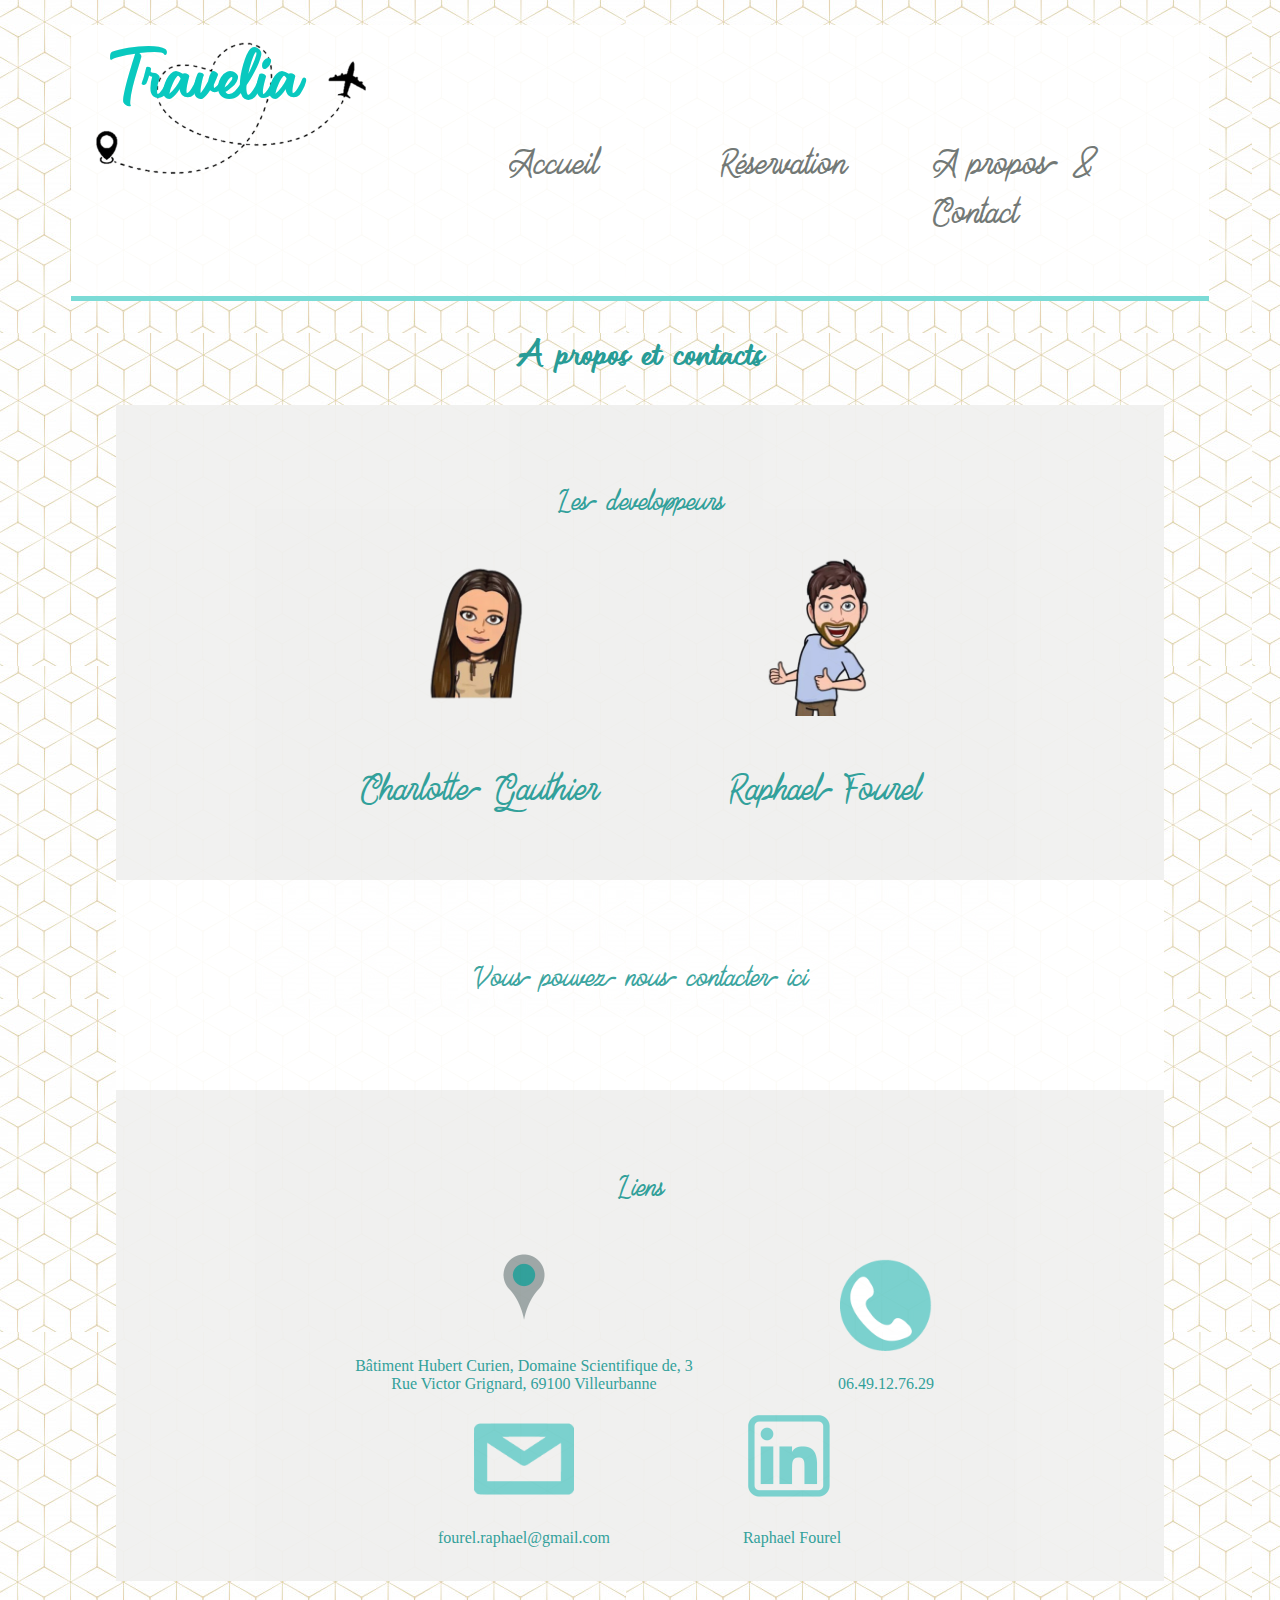
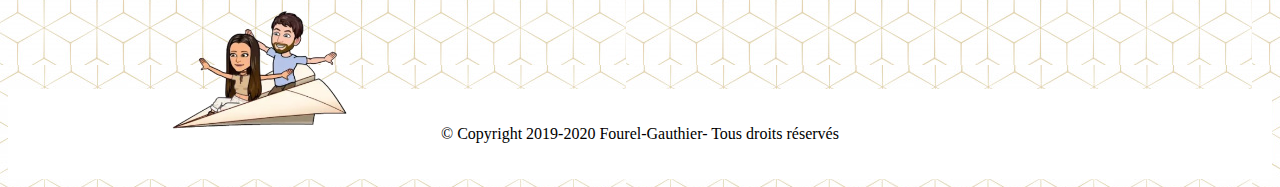
<file: contact.html>
<!DOCTYPE html>
<html lang="fr">
	<head>
		<meta charset="utf-8"/>
		<link rel="stylesheet" href="css/style.css"/>
		<script src='js/script.js'></script>
		<title> Contact </title>
	</head>
		<body onload="initLoad()">
			
			<header ></header>
			<section>
			<h1>A propos et contacts</h1>
				<section class="container-contact">
					<h2>Les developpeurs</h2>
					
					<div class="contact">
						<img class="photo" src="css/images/CharlottePNG.png" alt="laphotoestcenséetrela"> 
						<p class="name">Charlotte Gauthier</p>
					</div>
					<div class="contact">
						<img class="photo" src="css/images/RaphaelPNG.png" alt="laphotoestcenséetrela"> 
						<p class="name">Raphael Fourel</p>
					</div>
				</section>

					<section class="container-contact">

						<h2>Vous pouvez nous contacter ici</h2>
					</section>

					<section class="container-contact">
						<h2>Liens</h2>
						<a href="http://maps.google.com/?q=cpeLyon"><div class="contact"><img class="icon" src="css/icon/map.png" alt="" ><p>Bâtiment Hubert Curien, Domaine Scientifique de, 3 Rue Victor Grignard, 69100 Villeurbanne</p></div></a>			
						<a href="tel:+33649127629"><div class="contact"><img class="icon" src="css/icon/phone.png" alt="" ><p>06.49.12.76.29</p></div></a>						
						<a href="mailto:raphael.fourel@gmail.com?subject=Demande%20de%20renseignements&body=Bonjour,%20je%20souhaiterais%20obtenir%20des%20renseignements%20sur%20"><div class="contact"><img class="icon" src="css/icon/mail.png" alt="" ><p>fourel.raphael@gmail.com</p></div></a>
						<a href="https://www.linkedin.com/in/raphael-fourel-592595b8"><div class="contact"><img class="icon" src="css/icon/linkedin.png" alt="" ><p>Raphael Fourel</p></div></a>
					</section>
					<img id="imageTogether" src="css/images/togetherPNG.png" alt="laphotoestcenséetrela"> 
				</section>

				<footer></footer>
			</body>
</html>
</file>
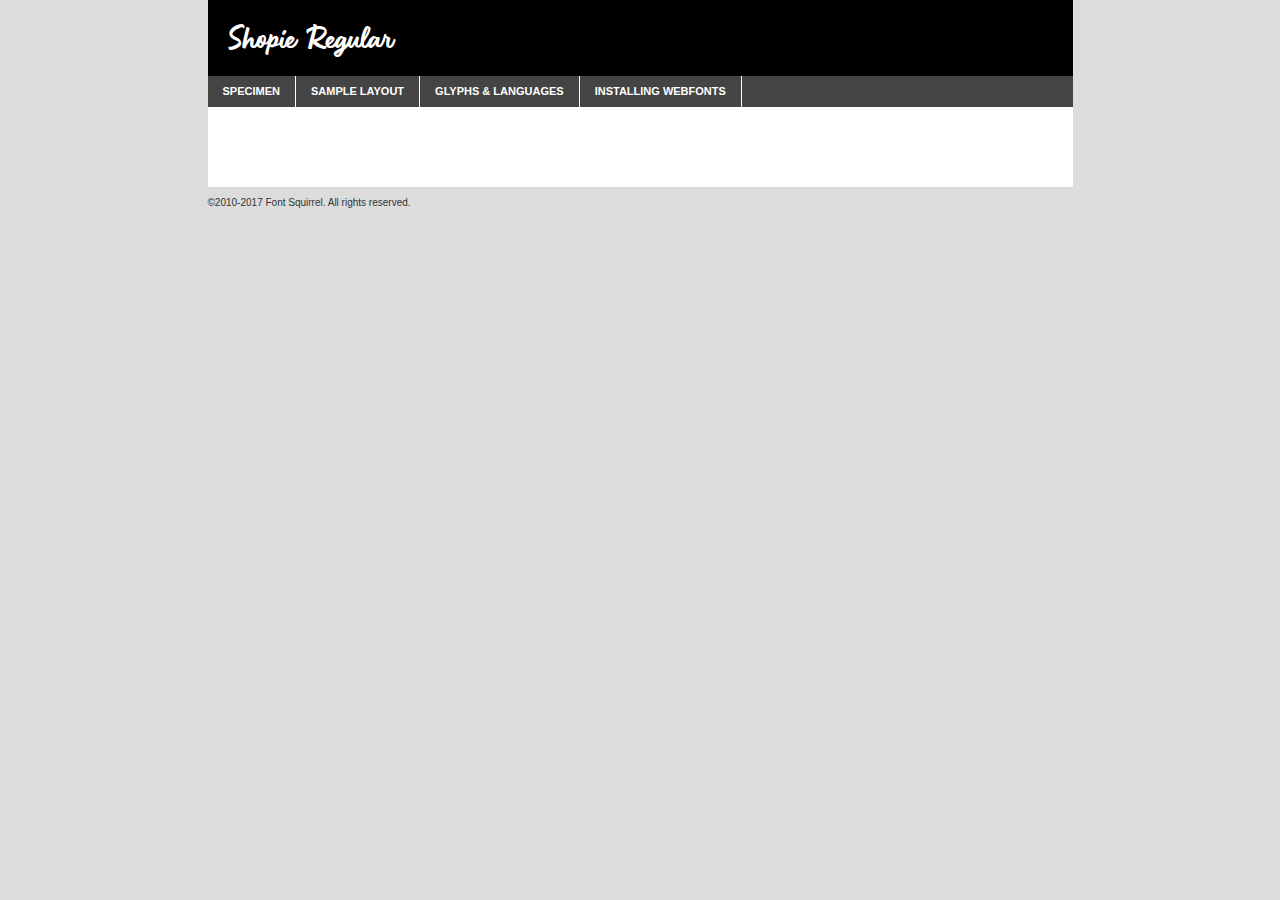
<file: css/Font/shopie-demo.html>
<!DOCTYPE html PUBLIC "-//W3C//DTD XHTML 1.0 Transitional//EN"
	"http://www.w3.org/TR/xhtml1/DTD/xhtml1-transitional.dtd">

<html xmlns="http://www.w3.org/1999/xhtml" xml:lang="en" lang="en">
<head>
	<meta http-equiv="Content-Type" content="text/html; charset=utf-8" />
	<script src="http://ajax.googleapis.com/ajax/libs/jquery/1.7.2/jquery.min.js" type="text/javascript" charset="utf-8"></script>
	<script type="text/javascript">
	(function($){$.fn.easyTabs=function(option){var param=jQuery.extend({fadeSpeed:"fast",defaultContent:1,activeClass:'active'},option);$(this).each(function(){var thisId="#"+this.id;if(param.defaultContent==''){param.defaultContent=1;}
	if(typeof param.defaultContent=="number")
	{var defaultTab=$(thisId+" .tabs li:eq("+(param.defaultContent-1)+") a").attr('href').substr(1);}else{var defaultTab=param.defaultContent;}
	$(thisId+" .tabs li a").each(function(){var tabToHide=$(this).attr('href').substr(1);$("#"+tabToHide).addClass('easytabs-tab-content');});hideAll();changeContent(defaultTab);function hideAll(){$(thisId+" .easytabs-tab-content").hide();}
	function changeContent(tabId){hideAll();$(thisId+" .tabs li").removeClass(param.activeClass);$(thisId+" .tabs li a[href=#"+tabId+"]").closest('li').addClass(param.activeClass);if(param.fadeSpeed!="none")
	{$(thisId+" #"+tabId).fadeIn(param.fadeSpeed);}else{$(thisId+" #"+tabId).show();}}
	$(thisId+" .tabs li").click(function(){var tabId=$(this).find('a').attr('href').substr(1);changeContent(tabId);return false;});});}})(jQuery);
	</script>
	<link rel="stylesheet" href="specimen_files/specimen_stylesheet.css" type="text/css" charset="utf-8" />
	<link rel="stylesheet" href="stylesheet.css" type="text/css" charset="utf-8" />

	<style type="text/css">
					body{
				font-family: 'shopieregular';
							}
		</style>

	<title>Shopie Regular Specimen</title>
	
	
	<script type="text/javascript" charset="utf-8">
		$(document).ready(function() {
			$('#container').easyTabs({defaultContent:1});
		});
	</script>
</head>

<body>
<div id="container">
	<div id="header">
		Shopie Regular	</div>
	<ul class="tabs">
		<li><a href="#specimen">Specimen</a></li>
		<li><a href="#layout">Sample Layout</a></li>
				<li><a href="#glyphs">Glyphs &amp; Languages</a></li>
		<li><a href="#installing">Installing Webfonts</a></li>
		
	</ul>
	
	<div id="main_content">

		
			<div id="specimen">
		
				<div class="section">
					<div class="grid12 firstcol">
						<div class="huge">AaBb</div>
					</div>
				</div>
		
				<div class="section">
					<div class="glyph_range">A&#x200B;B&#x200b;C&#x200b;D&#x200b;E&#x200b;F&#x200b;G&#x200b;H&#x200b;I&#x200b;J&#x200b;K&#x200b;L&#x200b;M&#x200b;N&#x200b;O&#x200b;P&#x200b;Q&#x200b;R&#x200b;S&#x200b;T&#x200b;U&#x200b;V&#x200b;W&#x200b;X&#x200b;Y&#x200b;Z&#x200b;a&#x200b;b&#x200b;c&#x200b;d&#x200b;e&#x200b;f&#x200b;g&#x200b;h&#x200b;i&#x200b;j&#x200b;k&#x200b;l&#x200b;m&#x200b;n&#x200b;o&#x200b;p&#x200b;q&#x200b;r&#x200b;s&#x200b;t&#x200b;u&#x200b;v&#x200b;w&#x200b;x&#x200b;y&#x200b;z&#x200b;1&#x200b;2&#x200b;3&#x200b;4&#x200b;5&#x200b;6&#x200b;7&#x200b;8&#x200b;9&#x200b;0&#x200b;&amp;&#x200b;.&#x200b;,&#x200b;?&#x200b;!&#x200b;&#64;&#x200b;(&#x200b;)&#x200b;#&#x200b;$&#x200b;%&#x200b;*&#x200b;+&#x200b;-&#x200b;=&#x200b;:&#x200b;;</div>
				</div>
				<div class="section">
					<div class="grid12 firstcol">
						<table class="sample_table">
							<tr><td>10</td><td class="size10">abcdefghijklmnopqrstuvwxyzABCDEFGHIJKLMNOPQRSTUVWXYZ0123456789abcdefghijklmnopqrstuvwxyzABCDEFGHIJKLMNOPQRSTUVWXYZ0123456789abcdefghijklmnopqrstuvwxyzABCDEFGHIJKLMNOPQRSTUVWXYZ</td></tr>
							<tr><td>11</td><td class="size11">abcdefghijklmnopqrstuvwxyzABCDEFGHIJKLMNOPQRSTUVWXYZ0123456789abcdefghijklmnopqrstuvwxyzABCDEFGHIJKLMNOPQRSTUVWXYZ0123456789abcdefghijklmnopqrstuvwxyzABCDEFGHIJKLMNOPQRSTUVWXYZ</td></tr>
							<tr><td>12</td><td class="size12">abcdefghijklmnopqrstuvwxyzABCDEFGHIJKLMNOPQRSTUVWXYZ0123456789abcdefghijklmnopqrstuvwxyzABCDEFGHIJKLMNOPQRSTUVWXYZ0123456789abcdefghijklmnopqrstuvwxyzABCDEFGHIJKLMNOPQRSTUVWXYZ</td></tr>
							<tr><td>13</td><td class="size13">abcdefghijklmnopqrstuvwxyzABCDEFGHIJKLMNOPQRSTUVWXYZ0123456789abcdefghijklmnopqrstuvwxyzABCDEFGHIJKLMNOPQRSTUVWXYZ0123456789abcdefghijklmnopqrstuvwxyzABCDEFGHIJKLMNOPQRSTUVWXYZ</td></tr>
							<tr><td>14</td><td class="size14">abcdefghijklmnopqrstuvwxyzABCDEFGHIJKLMNOPQRSTUVWXYZ0123456789abcdefghijklmnopqrstuvwxyzABCDEFGHIJKLMNOPQRSTUVWXYZ0123456789abcdefghijklmnopqrstuvwxyzABCDEFGHIJKLMNOPQRSTUVWXYZ</td></tr>
							<tr><td>16</td><td class="size16">abcdefghijklmnopqrstuvwxyzABCDEFGHIJKLMNOPQRSTUVWXYZ0123456789abcdefghijklmnopqrstuvwxyzABCDEFGHIJKLMNOPQRSTUVWXYZ</td></tr>
							<tr><td>18</td><td class="size18">abcdefghijklmnopqrstuvwxyzABCDEFGHIJKLMNOPQRSTUVWXYZ0123456789abcdefghijklmnopqrstuvwxyzABCDEFGHIJKLMNOPQRSTUVWXYZ</td></tr>
							<tr><td>20</td><td class="size20">abcdefghijklmnopqrstuvwxyzABCDEFGHIJKLMNOPQRSTUVWXYZ0123456789abcdefghijklmnopqrstuvwxyzABCDEFGHIJKLMNOPQRSTUVWXYZ</td></tr>
							<tr><td>24</td><td class="size24">abcdefghijklmnopqrstuvwxyzABCDEFGHIJKLMNOPQRSTUVWXYZ0123456789abcdefghijklmnopqrstuvwxyzABCDEFGHIJKLMNOPQRSTUVWXYZ</td></tr>
							<tr><td>30</td><td class="size30">abcdefghijklmnopqrstuvwxyzABCDEFGHIJKLMNOPQRSTUVWXYZ0123456789abcdefghijklmnopqrstuvwxyzABCDEFGHIJKLMNOPQRSTUVWXYZ</td></tr>
							<tr><td>36</td><td class="size36">abcdefghijklmnopqrstuvwxyzABCDEFGHIJKLMNOPQRSTUVWXYZ0123456789abcdefghijklmnopqrstuvwxyzABCDEFGHIJKLMNOPQRSTUVWXYZ</td></tr>
							<tr><td>48</td><td class="size48">abcdefghijklmnopqrstuvwxyzABCDEFGHIJKLMNOPQRSTUVWXYZ0123456789abcdefghijklmnopqrstuvwxyzABCDEFGHIJKLMNOPQRSTUVWXYZ</td></tr>
							<tr><td>60</td><td class="size60">abcdefghijklmnopqrstuvwxyzABCDEFGHIJKLMNOPQRSTUVWXYZ0123456789abcdefghijklmnopqrstuvwxyzABCDEFGHIJKLMNOPQRSTUVWXYZ</td></tr>
							<tr><td>72</td><td class="size72">abcdefghijklmnopqrstuvwxyzABCDEFGHIJKLMNOPQRSTUVWXYZ0123456789abcdefghijklmnopqrstuvwxyzABCDEFGHIJKLMNOPQRSTUVWXYZ</td></tr>
							<tr><td>90</td><td class="size90">abcdefghijklmnopqrstuvwxyzABCDEFGHIJKLMNOPQRSTUVWXYZ0123456789abcdefghijklmnopqrstuvwxyzABCDEFGHIJKLMNOPQRSTUVWXYZ</td></tr>
						</table>
				
					</div>
			
				</div>
		
		
		
								<div class="section" id="bodycomparison">


										<div id="xheight">
				<div class="fontbody">&#x25FC;&#x25FC;&#x25FC;&#x25FC;&#x25FC;&#x25FC;&#x25FC;&#x25FC;&#x25FC;&#x25FC;&#x25FC;&#x25FC;&#x25FC;&#x25FC;&#x25FC;&#x25FC;&#x25FC;&#x25FC;&#x25FC;&#x25FC;&#x25FC;&#x25FC;&#x25FC;&#x25FC;&#x25FC;&#x25FC;&#x25FC;&#x25FC;&#x25FC;&#x25FC;&#x25FC;&#x25FC;&#x25FC;&#x25FC;&#x25FC;&#x25FC;&#x25FC;&#x25FC;&#x25FC;&#x25FC;&#x25FC;&#x25FC;&#x25FC;&#x25FC;&#x25FC;&#x25FC;&#x25FC;&#x25FC;&#x25FC;&#x25FC;&#x25FC;&#x25FC;&#x25FC;&#x25FC;&#x25FC;&#x25FC;&#x25FC;&#x25FC;&#x25FC;&#x25FC;&#x25FC;&#x25FC;&#x25FC;&#x25FC;&#x25FC;&#x25FC;&#x25FC;&#x25FC;&#x25FC;&#x25FC;&#x25FC;&#x25FC;&#x25FC;&#x25FC;&#x25FC;&#x25FC;&#x25FC;&#x25FC;&#x25FC;&#x25FC;&#x25FC;&#x25FC;&#x25FC;&#x25FC;&#x25FC;&#x25FC;&#x25FC;&#x25FC;&#x25FC;&#x25FC;&#x25FC;&#x25FC;&#x25FC;&#x25FC;&#x25FC;&#x25FC;&#x25FC;&#x25FC;&#x25FC;body</div><div class="arialbody">body</div><div class="verdanabody">body</div><div class="georgiabody">body</div></div>
										<div class="fontbody" style="z-index:1">
											body<span>Shopie Regular</span>
										</div>
										<div class="arialbody" style="z-index:1">
											body<span>Arial</span>
										</div>
										<div class="verdanabody" style="z-index:1">
											body<span>Verdana</span>
										</div>
										<div class="georgiabody" style="z-index:1">
											body<span>Georgia</span>
										</div>



								</div>
		
		
				<div class="section psample psample_row1" id="">
					
					<div class="grid2 firstcol">
						<p class="size10"><span>10.</span>Aenean lacinia bibendum nulla sed consectetur. Fusce dapibus, tellus ac cursus commodo, tortor mauris condimentum nibh, ut fermentum massa justo sit amet risus. Nullam id dolor id nibh ultricies vehicula ut id elit. Cum sociis natoque penatibus et magnis dis parturient montes, nascetur ridiculus mus. Nulla vitae elit libero, a pharetra augue.</p>
			
					</div>
					<div class="grid3">
						<p class="size11"><span>11.</span>Aenean lacinia bibendum nulla sed consectetur. Fusce dapibus, tellus ac cursus commodo, tortor mauris condimentum nibh, ut fermentum massa justo sit amet risus. Nullam id dolor id nibh ultricies vehicula ut id elit. Cum sociis natoque penatibus et magnis dis parturient montes, nascetur ridiculus mus. Nulla vitae elit libero, a pharetra augue.</p>
			
					</div>
					<div class="grid3">
						<p class="size12"><span>12.</span>Aenean lacinia bibendum nulla sed consectetur. Fusce dapibus, tellus ac cursus commodo, tortor mauris condimentum nibh, ut fermentum massa justo sit amet risus. Nullam id dolor id nibh ultricies vehicula ut id elit. Cum sociis natoque penatibus et magnis dis parturient montes, nascetur ridiculus mus. Nulla vitae elit libero, a pharetra augue.</p>
			
					</div>
					<div class="grid4">
						<p class="size13"><span>13.</span>Aenean lacinia bibendum nulla sed consectetur. Fusce dapibus, tellus ac cursus commodo, tortor mauris condimentum nibh, ut fermentum massa justo sit amet risus. Nullam id dolor id nibh ultricies vehicula ut id elit. Cum sociis natoque penatibus et magnis dis parturient montes, nascetur ridiculus mus. Nulla vitae elit libero, a pharetra augue.</p>
			
					</div>
					<div class="white_blend"></div>
					
				</div>
				<div class="section psample psample_row2" id="">
					<div class="grid3 firstcol">
						<p class="size14"><span>14.</span>Aenean lacinia bibendum nulla sed consectetur. Fusce dapibus, tellus ac cursus commodo, tortor mauris condimentum nibh, ut fermentum massa justo sit amet risus. Nullam id dolor id nibh ultricies vehicula ut id elit. Cum sociis natoque penatibus et magnis dis parturient montes, nascetur ridiculus mus. Nulla vitae elit libero, a pharetra augue.</p>
			
					</div>
					<div class="grid4">
						<p class="size16"><span>16.</span>Aenean lacinia bibendum nulla sed consectetur. Fusce dapibus, tellus ac cursus commodo, tortor mauris condimentum nibh, ut fermentum massa justo sit amet risus. Nullam id dolor id nibh ultricies vehicula ut id elit. Cum sociis natoque penatibus et magnis dis parturient montes, nascetur ridiculus mus. Nulla vitae elit libero, a pharetra augue.</p>
			
					</div>
					<div class="grid5">
						<p class="size18"><span>18.</span>Aenean lacinia bibendum nulla sed consectetur. Fusce dapibus, tellus ac cursus commodo, tortor mauris condimentum nibh, ut fermentum massa justo sit amet risus. Nullam id dolor id nibh ultricies vehicula ut id elit. Cum sociis natoque penatibus et magnis dis parturient montes, nascetur ridiculus mus. Nulla vitae elit libero, a pharetra augue.</p>
			
					</div>

					<div class="white_blend"></div>

				</div>
				
				<div class="section psample psample_row3" id="">
					<div class="grid5 firstcol">
						<p class="size20"><span>20.</span>Aenean lacinia bibendum nulla sed consectetur. Fusce dapibus, tellus ac cursus commodo, tortor mauris condimentum nibh, ut fermentum massa justo sit amet risus. Nullam id dolor id nibh ultricies vehicula ut id elit. Cum sociis natoque penatibus et magnis dis parturient montes, nascetur ridiculus mus. Nulla vitae elit libero, a pharetra augue.</p>
					</div>
					<div class="grid7">
						<p class="size24"><span>24.</span>Aenean lacinia bibendum nulla sed consectetur. Fusce dapibus, tellus ac cursus commodo, tortor mauris condimentum nibh, ut fermentum massa justo sit amet risus. Nullam id dolor id nibh ultricies vehicula ut id elit. Cum sociis natoque penatibus et magnis dis parturient montes, nascetur ridiculus mus. Nulla vitae elit libero, a pharetra augue.</p>
					</div>
					
					<div class="white_blend"></div>
					
				</div>
				
				<div class="section psample psample_row4" id="">
					<div class="grid12 firstcol">
						<p class="size30"><span>30.</span>Aenean lacinia bibendum nulla sed consectetur. Fusce dapibus, tellus ac cursus commodo, tortor mauris condimentum nibh, ut fermentum massa justo sit amet risus. Nullam id dolor id nibh ultricies vehicula ut id elit. Cum sociis natoque penatibus et magnis dis parturient montes, nascetur ridiculus mus. Nulla vitae elit libero, a pharetra augue.</p>
					</div>
					<div class="white_blend"></div>
					
				</div>
				
				
				
				<div class="section psample psample_row1 fullreverse">
					<div class="grid2 firstcol">
						<p class="size10"><span>10.</span>Aenean lacinia bibendum nulla sed consectetur. Fusce dapibus, tellus ac cursus commodo, tortor mauris condimentum nibh, ut fermentum massa justo sit amet risus. Nullam id dolor id nibh ultricies vehicula ut id elit. Cum sociis natoque penatibus et magnis dis parturient montes, nascetur ridiculus mus. Nulla vitae elit libero, a pharetra augue.</p>
			
					</div>
					<div class="grid3">
						<p class="size11"><span>11.</span>Aenean lacinia bibendum nulla sed consectetur. Fusce dapibus, tellus ac cursus commodo, tortor mauris condimentum nibh, ut fermentum massa justo sit amet risus. Nullam id dolor id nibh ultricies vehicula ut id elit. Cum sociis natoque penatibus et magnis dis parturient montes, nascetur ridiculus mus. Nulla vitae elit libero, a pharetra augue.</p>
			
					</div>
					<div class="grid3">
						<p class="size12"><span>12.</span>Aenean lacinia bibendum nulla sed consectetur. Fusce dapibus, tellus ac cursus commodo, tortor mauris condimentum nibh, ut fermentum massa justo sit amet risus. Nullam id dolor id nibh ultricies vehicula ut id elit. Cum sociis natoque penatibus et magnis dis parturient montes, nascetur ridiculus mus. Nulla vitae elit libero, a pharetra augue.</p>
			
					</div>
					<div class="grid4">
						<p class="size13"><span>13.</span>Aenean lacinia bibendum nulla sed consectetur. Fusce dapibus, tellus ac cursus commodo, tortor mauris condimentum nibh, ut fermentum massa justo sit amet risus. Nullam id dolor id nibh ultricies vehicula ut id elit. Cum sociis natoque penatibus et magnis dis parturient montes, nascetur ridiculus mus. Nulla vitae elit libero, a pharetra augue.</p>
			
					</div>
					<div class="black_blend"></div>
					
				</div>
				
				<div class="section psample psample_row2 fullreverse">
					<div class="grid3 firstcol">
						<p class="size14"><span>14.</span>Aenean lacinia bibendum nulla sed consectetur. Fusce dapibus, tellus ac cursus commodo, tortor mauris condimentum nibh, ut fermentum massa justo sit amet risus. Nullam id dolor id nibh ultricies vehicula ut id elit. Cum sociis natoque penatibus et magnis dis parturient montes, nascetur ridiculus mus. Nulla vitae elit libero, a pharetra augue.</p>
			
					</div>
					<div class="grid4">
						<p class="size16"><span>16.</span>Aenean lacinia bibendum nulla sed consectetur. Fusce dapibus, tellus ac cursus commodo, tortor mauris condimentum nibh, ut fermentum massa justo sit amet risus. Nullam id dolor id nibh ultricies vehicula ut id elit. Cum sociis natoque penatibus et magnis dis parturient montes, nascetur ridiculus mus. Nulla vitae elit libero, a pharetra augue.</p>
			
					</div>
					<div class="grid5">
						<p class="size18"><span>18.</span>Aenean lacinia bibendum nulla sed consectetur. Fusce dapibus, tellus ac cursus commodo, tortor mauris condimentum nibh, ut fermentum massa justo sit amet risus. Nullam id dolor id nibh ultricies vehicula ut id elit. Cum sociis natoque penatibus et magnis dis parturient montes, nascetur ridiculus mus. Nulla vitae elit libero, a pharetra augue.</p>
			
					</div>
					<div class="black_blend"></div>

				</div>
				
				<div class="section psample fullreverse psample_row3" id="">
					<div class="grid5 firstcol">
						<p class="size20"><span>20.</span>Aenean lacinia bibendum nulla sed consectetur. Fusce dapibus, tellus ac cursus commodo, tortor mauris condimentum nibh, ut fermentum massa justo sit amet risus. Nullam id dolor id nibh ultricies vehicula ut id elit. Cum sociis natoque penatibus et magnis dis parturient montes, nascetur ridiculus mus. Nulla vitae elit libero, a pharetra augue.</p>
					</div>
					<div class="grid7">
						<p class="size24"><span>24.</span>Aenean lacinia bibendum nulla sed consectetur. Fusce dapibus, tellus ac cursus commodo, tortor mauris condimentum nibh, ut fermentum massa justo sit amet risus. Nullam id dolor id nibh ultricies vehicula ut id elit. Cum sociis natoque penatibus et magnis dis parturient montes, nascetur ridiculus mus. Nulla vitae elit libero, a pharetra augue.</p>
					</div>
					
					<div class="black_blend"></div>
					
				</div>
				
				<div class="section psample fullreverse psample_row4" id="" style="border-bottom: 20px #000 solid;">
					<div class="grid12 firstcol">
						<p class="size30"><span>30.</span>Aenean lacinia bibendum nulla sed consectetur. Fusce dapibus, tellus ac cursus commodo, tortor mauris condimentum nibh, ut fermentum massa justo sit amet risus. Nullam id dolor id nibh ultricies vehicula ut id elit. Cum sociis natoque penatibus et magnis dis parturient montes, nascetur ridiculus mus. Nulla vitae elit libero, a pharetra augue.</p>
					</div>
					<div class="black_blend"></div>
					
				</div>
				
				
				
				
			</div>
			
			<div id="layout">
				
				<div class="section">
					
					<div class="grid12 firstcol">
						<h1>Lorem Ipsum Dolor</h1>
						<h2>Etiam porta sem malesuada magna mollis euismod</h2>
						
						<p class="byline">By <a href="#link">Aenean Lacinia</a></p>
					</div>
				</div>
				<div class="section">
					<div class="grid8 firstcol">
						<p class="large">Donec sed odio dui. Morbi leo risus, porta ac consectetur ac, vestibulum at eros. Fusce dapibus, tellus ac cursus commodo, tortor mauris condimentum nibh, ut fermentum massa justo sit amet risus. </p>

						
						<h3>Pellentesque ornare sem</h3>

						<p>Maecenas sed diam eget risus varius blandit sit amet non magna. Maecenas faucibus mollis interdum. Donec ullamcorper nulla non metus auctor fringilla. Nullam id dolor id nibh ultricies vehicula ut id elit. Nullam id dolor id nibh ultricies vehicula ut id elit. </p>

						<p>Aenean eu leo quam. Pellentesque ornare sem lacinia quam venenatis vestibulum. Lorem ipsum dolor sit amet, consectetur adipiscing elit. Cum sociis natoque penatibus et magnis dis parturient montes, nascetur ridiculus mus. </p>

						<p>Nulla vitae elit libero, a pharetra augue. Praesent commodo cursus magna, vel scelerisque nisl consectetur et. Aenean lacinia bibendum nulla sed consectetur. </p>

						<p>Nullam quis risus eget urna mollis ornare vel eu leo. Nullam quis risus eget urna mollis ornare vel eu leo. Maecenas sed diam eget risus varius blandit sit amet non magna. Donec ullamcorper nulla non metus auctor fringilla. </p>

						<h3>Cras mattis consectetur</h3>

						<p>Aenean eu leo quam. Pellentesque ornare sem lacinia quam venenatis vestibulum. Aenean lacinia bibendum nulla sed consectetur. Integer posuere erat a ante venenatis dapibus posuere velit aliquet. Cras mattis consectetur purus sit amet fermentum. </p>

						<p>Nullam id dolor id nibh ultricies vehicula ut id elit. Nullam quis risus eget urna mollis ornare vel eu leo. Cras mattis consectetur purus sit amet fermentum.</p>
					</div>
					
					<div class="grid4 sidebar">
						
						<div class="box reverse">
							<p class="last">Nullam quis risus eget urna mollis ornare vel eu leo. Donec ullamcorper nulla non metus auctor fringilla. Cras mattis consectetur purus sit amet fermentum. Sed posuere consectetur est at lobortis. Lorem ipsum dolor sit amet, consectetur adipiscing elit. </p>
						</div>
						
						<p class="caption">Maecenas sed diam eget risus varius.</p>

						<p>Vestibulum id ligula porta felis euismod semper. Integer posuere erat a ante venenatis dapibus posuere velit aliquet. Vestibulum id ligula porta felis euismod semper. Sed posuere consectetur est at lobortis. Maecenas sed diam eget risus varius blandit sit amet non magna. Fusce dapibus, tellus ac cursus commodo, tortor mauris condimentum nibh, ut fermentum massa justo sit amet risus. </p>

					

						<p>Duis mollis, est non commodo luctus, nisi erat porttitor ligula, eget lacinia odio sem nec elit. Aenean lacinia bibendum nulla sed consectetur. Vivamus sagittis lacus vel augue laoreet rutrum faucibus dolor auctor. Aenean lacinia bibendum nulla sed consectetur. Nullam quis risus eget urna mollis ornare vel eu leo. </p>

						<p>Praesent commodo cursus magna, vel scelerisque nisl consectetur et. Donec ullamcorper nulla non metus auctor fringilla. Maecenas faucibus mollis interdum. Fusce dapibus, tellus ac cursus commodo, tortor mauris condimentum nibh, ut fermentum massa justo sit amet risus. </p>

					</div>
				</div>
				
			</div>


			



		<div id="glyphs">
			<div class="section">
				<div class="grid12 firstcol">
			
				<h1>Language Support</h1>
				<p>The subset of Shopie Regular in this kit supports the following languages:<br />
			
					Albanian, Basque, Breton, Chamorro, Danish, Dutch, English, Faroese, Finnish, French, Frisian, Galician, German, Italian, Malagasy, Norwegian, Portuguese, Spanish, Alsatian, Aragonese, Arapaho, Arrernte, Asturian, Aymara, Bislama, Cebuano, Corsican, Fijian, French_creole, Genoese, Gilbertese, Greenlandic, Haitian_creole, Hiligaynon, Hmong, Hopi, Ibanag, Iloko_ilokano, Indonesian, Interglossa_glosa, Interlingua, Irish_gaelic, Jerriais, Lojban, Lombard, Luxembourgeois, Manx, Mohawk, Norfolk_pitcairnese, Occitan, Oromo, Pangasinan, Papiamento, Piedmontese, Potawatomi, Rhaeto-romance, Romansh, Rotokas, Sami_lule, Samoan, Sardinian, Scots_gaelic, Seychelles_creole, Shona, Sicilian, Somali, Southern_ndebele, Swahili, Swati_swazi, Tagalog_filipino_pilipino, Tetum, Tok_pisin, Uyghur_latinized, Volapuk, Walloon, Warlpiri, Xhosa, Yapese, Zulu, Latinbasic, Ubasic, Demo				</p>
				<h1>Glyph Chart</h1>
				<p>The subset of Shopie Regular in this kit includes all the glyphs listed below. Unicode entities are included above each glyph to help you insert individual characters into your layout.</p>
				<div id="glyph_chart">
			
																				 <div><p>&amp;#32;</p>&#32;</div>
																				 <div><p>&amp;#33;</p>&#33;</div>
																				 <div><p>&amp;#34;</p>&#34;</div>
																				 <div><p>&amp;#35;</p>&#35;</div>
																				 <div><p>&amp;#36;</p>&#36;</div>
																				 <div><p>&amp;#37;</p>&#37;</div>
																				 <div><p>&amp;#38;</p>&#38;</div>
																				 <div><p>&amp;#39;</p>&#39;</div>
																				 <div><p>&amp;#40;</p>&#40;</div>
																				 <div><p>&amp;#41;</p>&#41;</div>
																				 <div><p>&amp;#42;</p>&#42;</div>
																				 <div><p>&amp;#43;</p>&#43;</div>
																				 <div><p>&amp;#44;</p>&#44;</div>
																				 <div><p>&amp;#45;</p>&#45;</div>
																				 <div><p>&amp;#46;</p>&#46;</div>
																				 <div><p>&amp;#47;</p>&#47;</div>
																				 <div><p>&amp;#48;</p>&#48;</div>
																				 <div><p>&amp;#49;</p>&#49;</div>
																				 <div><p>&amp;#50;</p>&#50;</div>
																				 <div><p>&amp;#51;</p>&#51;</div>
																				 <div><p>&amp;#52;</p>&#52;</div>
																				 <div><p>&amp;#53;</p>&#53;</div>
																				 <div><p>&amp;#54;</p>&#54;</div>
																				 <div><p>&amp;#55;</p>&#55;</div>
																				 <div><p>&amp;#56;</p>&#56;</div>
																				 <div><p>&amp;#57;</p>&#57;</div>
																				 <div><p>&amp;#58;</p>&#58;</div>
																				 <div><p>&amp;#59;</p>&#59;</div>
																				 <div><p>&amp;#60;</p>&#60;</div>
																				 <div><p>&amp;#61;</p>&#61;</div>
																				 <div><p>&amp;#62;</p>&#62;</div>
																				 <div><p>&amp;#63;</p>&#63;</div>
																				 <div><p>&amp;#64;</p>&#64;</div>
																				 <div><p>&amp;#65;</p>&#65;</div>
																				 <div><p>&amp;#66;</p>&#66;</div>
																				 <div><p>&amp;#67;</p>&#67;</div>
																				 <div><p>&amp;#68;</p>&#68;</div>
																				 <div><p>&amp;#69;</p>&#69;</div>
																				 <div><p>&amp;#70;</p>&#70;</div>
																				 <div><p>&amp;#71;</p>&#71;</div>
																				 <div><p>&amp;#72;</p>&#72;</div>
																				 <div><p>&amp;#73;</p>&#73;</div>
																				 <div><p>&amp;#74;</p>&#74;</div>
																				 <div><p>&amp;#75;</p>&#75;</div>
																				 <div><p>&amp;#76;</p>&#76;</div>
																				 <div><p>&amp;#77;</p>&#77;</div>
																				 <div><p>&amp;#78;</p>&#78;</div>
																				 <div><p>&amp;#79;</p>&#79;</div>
																				 <div><p>&amp;#80;</p>&#80;</div>
																				 <div><p>&amp;#81;</p>&#81;</div>
																				 <div><p>&amp;#82;</p>&#82;</div>
																				 <div><p>&amp;#83;</p>&#83;</div>
																				 <div><p>&amp;#84;</p>&#84;</div>
																				 <div><p>&amp;#85;</p>&#85;</div>
																				 <div><p>&amp;#86;</p>&#86;</div>
																				 <div><p>&amp;#87;</p>&#87;</div>
																				 <div><p>&amp;#88;</p>&#88;</div>
																				 <div><p>&amp;#89;</p>&#89;</div>
																				 <div><p>&amp;#90;</p>&#90;</div>
																				 <div><p>&amp;#91;</p>&#91;</div>
																				 <div><p>&amp;#92;</p>&#92;</div>
																				 <div><p>&amp;#93;</p>&#93;</div>
																				 <div><p>&amp;#94;</p>&#94;</div>
																				 <div><p>&amp;#95;</p>&#95;</div>
																				 <div><p>&amp;#96;</p>&#96;</div>
																				 <div><p>&amp;#97;</p>&#97;</div>
																				 <div><p>&amp;#98;</p>&#98;</div>
																				 <div><p>&amp;#99;</p>&#99;</div>
																				 <div><p>&amp;#100;</p>&#100;</div>
																				 <div><p>&amp;#101;</p>&#101;</div>
																				 <div><p>&amp;#102;</p>&#102;</div>
																				 <div><p>&amp;#103;</p>&#103;</div>
																				 <div><p>&amp;#104;</p>&#104;</div>
																				 <div><p>&amp;#105;</p>&#105;</div>
																				 <div><p>&amp;#106;</p>&#106;</div>
																				 <div><p>&amp;#107;</p>&#107;</div>
																				 <div><p>&amp;#108;</p>&#108;</div>
																				 <div><p>&amp;#109;</p>&#109;</div>
																				 <div><p>&amp;#110;</p>&#110;</div>
																				 <div><p>&amp;#111;</p>&#111;</div>
																				 <div><p>&amp;#112;</p>&#112;</div>
																				 <div><p>&amp;#113;</p>&#113;</div>
																				 <div><p>&amp;#114;</p>&#114;</div>
																				 <div><p>&amp;#115;</p>&#115;</div>
																				 <div><p>&amp;#116;</p>&#116;</div>
																				 <div><p>&amp;#117;</p>&#117;</div>
																				 <div><p>&amp;#118;</p>&#118;</div>
																				 <div><p>&amp;#119;</p>&#119;</div>
																				 <div><p>&amp;#120;</p>&#120;</div>
																				 <div><p>&amp;#121;</p>&#121;</div>
																				 <div><p>&amp;#122;</p>&#122;</div>
																				 <div><p>&amp;#123;</p>&#123;</div>
																				 <div><p>&amp;#124;</p>&#124;</div>
																				 <div><p>&amp;#125;</p>&#125;</div>
																				 <div><p>&amp;#126;</p>&#126;</div>
																				 <div><p>&amp;#160;</p>&#160;</div>
																				 <div><p>&amp;#161;</p>&#161;</div>
																				 <div><p>&amp;#162;</p>&#162;</div>
																				 <div><p>&amp;#163;</p>&#163;</div>
																				 <div><p>&amp;#164;</p>&#164;</div>
																				 <div><p>&amp;#165;</p>&#165;</div>
																				 <div><p>&amp;#166;</p>&#166;</div>
																				 <div><p>&amp;#167;</p>&#167;</div>
																				 <div><p>&amp;#168;</p>&#168;</div>
																				 <div><p>&amp;#169;</p>&#169;</div>
																				 <div><p>&amp;#170;</p>&#170;</div>
																				 <div><p>&amp;#171;</p>&#171;</div>
																				 <div><p>&amp;#173;</p>&#173;</div>
																				 <div><p>&amp;#174;</p>&#174;</div>
																				 <div><p>&amp;#176;</p>&#176;</div>
																				 <div><p>&amp;#177;</p>&#177;</div>
																				 <div><p>&amp;#178;</p>&#178;</div>
																				 <div><p>&amp;#179;</p>&#179;</div>
																				 <div><p>&amp;#180;</p>&#180;</div>
																				 <div><p>&amp;#181;</p>&#181;</div>
																				 <div><p>&amp;#182;</p>&#182;</div>
																				 <div><p>&amp;#183;</p>&#183;</div>
																				 <div><p>&amp;#184;</p>&#184;</div>
																				 <div><p>&amp;#185;</p>&#185;</div>
																				 <div><p>&amp;#186;</p>&#186;</div>
																				 <div><p>&amp;#187;</p>&#187;</div>
																				 <div><p>&amp;#188;</p>&#188;</div>
																				 <div><p>&amp;#189;</p>&#189;</div>
																				 <div><p>&amp;#190;</p>&#190;</div>
																				 <div><p>&amp;#191;</p>&#191;</div>
																				 <div><p>&amp;#192;</p>&#192;</div>
																				 <div><p>&amp;#193;</p>&#193;</div>
																				 <div><p>&amp;#194;</p>&#194;</div>
																				 <div><p>&amp;#195;</p>&#195;</div>
																				 <div><p>&amp;#196;</p>&#196;</div>
																				 <div><p>&amp;#197;</p>&#197;</div>
																				 <div><p>&amp;#198;</p>&#198;</div>
																				 <div><p>&amp;#199;</p>&#199;</div>
																				 <div><p>&amp;#200;</p>&#200;</div>
																				 <div><p>&amp;#201;</p>&#201;</div>
																				 <div><p>&amp;#202;</p>&#202;</div>
																				 <div><p>&amp;#203;</p>&#203;</div>
																				 <div><p>&amp;#204;</p>&#204;</div>
																				 <div><p>&amp;#205;</p>&#205;</div>
																				 <div><p>&amp;#206;</p>&#206;</div>
																				 <div><p>&amp;#207;</p>&#207;</div>
																				 <div><p>&amp;#208;</p>&#208;</div>
																				 <div><p>&amp;#209;</p>&#209;</div>
																				 <div><p>&amp;#210;</p>&#210;</div>
																				 <div><p>&amp;#211;</p>&#211;</div>
																				 <div><p>&amp;#212;</p>&#212;</div>
																				 <div><p>&amp;#213;</p>&#213;</div>
																				 <div><p>&amp;#214;</p>&#214;</div>
																				 <div><p>&amp;#216;</p>&#216;</div>
																				 <div><p>&amp;#217;</p>&#217;</div>
																				 <div><p>&amp;#218;</p>&#218;</div>
																				 <div><p>&amp;#219;</p>&#219;</div>
																				 <div><p>&amp;#220;</p>&#220;</div>
																				 <div><p>&amp;#221;</p>&#221;</div>
																				 <div><p>&amp;#223;</p>&#223;</div>
																				 <div><p>&amp;#224;</p>&#224;</div>
																				 <div><p>&amp;#225;</p>&#225;</div>
																				 <div><p>&amp;#226;</p>&#226;</div>
																				 <div><p>&amp;#227;</p>&#227;</div>
																				 <div><p>&amp;#228;</p>&#228;</div>
																				 <div><p>&amp;#229;</p>&#229;</div>
																				 <div><p>&amp;#230;</p>&#230;</div>
																				 <div><p>&amp;#231;</p>&#231;</div>
																				 <div><p>&amp;#232;</p>&#232;</div>
																				 <div><p>&amp;#233;</p>&#233;</div>
																				 <div><p>&amp;#234;</p>&#234;</div>
																				 <div><p>&amp;#235;</p>&#235;</div>
																				 <div><p>&amp;#236;</p>&#236;</div>
																				 <div><p>&amp;#237;</p>&#237;</div>
																				 <div><p>&amp;#238;</p>&#238;</div>
																				 <div><p>&amp;#239;</p>&#239;</div>
																				 <div><p>&amp;#240;</p>&#240;</div>
																				 <div><p>&amp;#241;</p>&#241;</div>
																				 <div><p>&amp;#242;</p>&#242;</div>
																				 <div><p>&amp;#243;</p>&#243;</div>
																				 <div><p>&amp;#244;</p>&#244;</div>
																				 <div><p>&amp;#245;</p>&#245;</div>
																				 <div><p>&amp;#246;</p>&#246;</div>
																				 <div><p>&amp;#247;</p>&#247;</div>
																				 <div><p>&amp;#248;</p>&#248;</div>
																				 <div><p>&amp;#249;</p>&#249;</div>
																				 <div><p>&amp;#250;</p>&#250;</div>
																				 <div><p>&amp;#251;</p>&#251;</div>
																				 <div><p>&amp;#252;</p>&#252;</div>
																				 <div><p>&amp;#253;</p>&#253;</div>
																				 <div><p>&amp;#255;</p>&#255;</div>
																				 <div><p>&amp;#338;</p>&#338;</div>
																				 <div><p>&amp;#339;</p>&#339;</div>
																				 <div><p>&amp;#376;</p>&#376;</div>
																				 <div><p>&amp;#710;</p>&#710;</div>
																				 <div><p>&amp;#732;</p>&#732;</div>
																				 <div><p>&amp;#8192;</p>&#8192;</div>
																				 <div><p>&amp;#8193;</p>&#8193;</div>
																				 <div><p>&amp;#8194;</p>&#8194;</div>
																				 <div><p>&amp;#8195;</p>&#8195;</div>
																				 <div><p>&amp;#8196;</p>&#8196;</div>
																				 <div><p>&amp;#8197;</p>&#8197;</div>
																				 <div><p>&amp;#8198;</p>&#8198;</div>
																				 <div><p>&amp;#8199;</p>&#8199;</div>
																				 <div><p>&amp;#8200;</p>&#8200;</div>
																				 <div><p>&amp;#8201;</p>&#8201;</div>
																				 <div><p>&amp;#8202;</p>&#8202;</div>
																				 <div><p>&amp;#8208;</p>&#8208;</div>
																				 <div><p>&amp;#8209;</p>&#8209;</div>
																				 <div><p>&amp;#8210;</p>&#8210;</div>
																				 <div><p>&amp;#8211;</p>&#8211;</div>
																				 <div><p>&amp;#8212;</p>&#8212;</div>
																				 <div><p>&amp;#8216;</p>&#8216;</div>
																				 <div><p>&amp;#8217;</p>&#8217;</div>
																				 <div><p>&amp;#8218;</p>&#8218;</div>
																				 <div><p>&amp;#8220;</p>&#8220;</div>
																				 <div><p>&amp;#8221;</p>&#8221;</div>
																				 <div><p>&amp;#8222;</p>&#8222;</div>
																				 <div><p>&amp;#8226;</p>&#8226;</div>
																				 <div><p>&amp;#8230;</p>&#8230;</div>
																				 <div><p>&amp;#8239;</p>&#8239;</div>
																				 <div><p>&amp;#8249;</p>&#8249;</div>
																				 <div><p>&amp;#8250;</p>&#8250;</div>
																				 <div><p>&amp;#8287;</p>&#8287;</div>
																				 <div><p>&amp;#8364;</p>&#8364;</div>
																				 <div><p>&amp;#8482;</p>&#8482;</div>
																				 <div><p>&amp;#9724;</p>&#9724;</div>
																				 <div><p>&amp;#64257;</p>&#64257;</div>
																																																</div>	
				</div>
		
		
			</div>
		</div>
		
		
		<div id="specs">
			
		</div>
	
		<div id="installing">
			<div class="section">
				<div class="grid7 firstcol">
					<h1>Installing Webfonts</h1>
					
					<p>Webfonts are supported by all major browser platforms but not all in the same way. There are currently four different font formats that must be included in order to target all browsers. This includes TTF, WOFF, EOT and SVG.</p>
					
					<h2>1. Upload your webfonts</h2>
					<p>You must upload your webfont kit to your website. They should be in or near the same directory as your CSS files.</p>
					
					<h2>2. Include the webfont stylesheet</h2>
					<p>A special CSS @font-face declaration helps the various browsers select the appropriate font it needs without causing you a bunch of headaches. Learn more about this syntax by reading the <a href="https://www.fontspring.com/blog/further-hardening-of-the-bulletproof-syntax">Fontspring blog post</a> about it. The code for it is as follows:</p>


<code>
@font-face{ 
	font-family: 'MyWebFont';
	src: url('WebFont.eot');
	src: url('WebFont.eot?#iefix') format('embedded-opentype'),
	     url('WebFont.woff') format('woff'),
	     url('WebFont.ttf') format('truetype'),
	     url('WebFont.svg#webfont') format('svg');
}
</code>

	<p>We've already gone ahead and generated the code for you. All you have to do is link to the stylesheet in your HTML, like this:</p>
	<code>&lt;link rel=&quot;stylesheet&quot; href=&quot;stylesheet.css&quot; type=&quot;text/css&quot; charset=&quot;utf-8&quot; /&gt;</code>

					<h2>3. Modify your own stylesheet</h2>
					<p>To take advantage of your new fonts, you must tell your stylesheet to use them. Look at the original @font-face declaration above and find the property called "font-family." The name linked there will be what you use to reference the font. Prepend that webfont name to the font stack in the "font-family" property, inside the selector you want to change. For example:</p>
<code>p { font-family: 'WebFont', Arial, sans-serif; }</code>

<h2>4. Test</h2>
<p>Getting webfonts to work cross-browser <em>can</em> be tricky. Use the information in the sidebar to help you if you find that fonts aren't loading in a particular browser.</p>
				</div>
				
				<div class="grid5 sidebar">
					<div class="box">
						<h2>Troubleshooting<br />Font-Face Problems</h2>
						<p>Having trouble getting your webfonts to load in your new website? Here are some tips to sort out what might be the problem.</p>

						<h3>Fonts not showing in any browser</h3>

						<p>This sounds like you need to work on the plumbing. You either did not upload the fonts to the correct directory, or you did not link the fonts properly in the CSS. If you've confirmed that all this is correct and you still have a problem, take a look at your .htaccess file and see if requests are getting intercepted.</p>

						<h3>Fonts not loading in iPhone or iPad</h3>

						<p>The most common problem here is that you are serving the fonts from an IIS server. IIS refuses to serve files that have unknown MIME types. If that is the case, you must set the MIME type for SVG to "image/svg+xml" in the server settings. Follow these instructions from Microsoft if you need help.</p>

						<h3>Fonts not loading in Firefox</h3>

						<p>The primary reason for this failure? You are still using a version Firefox older than 3.5. So upgrade already! If that isn't it, then you are very likely serving fonts from a different domain. Firefox requires that all font assets be served from the same domain. Lastly it is possible that you need to add WOFF to your list of MIME types (if you are serving via IIS.)</p>

						<h3>Fonts not loading in IE</h3>

						<p>Are you looking at Internet Explorer on an actual Windows machine or are you cheating by using a service like Adobe BrowserLab? Many of these screenshot services do not render @font-face for IE. Best to test it on a real machine.</p>

						<h3>Fonts not loading in IE9</h3>

						<p>IE9, like Firefox, requires that fonts be served from the same domain as the website. Make sure that is the case.</p>
					</div>
				</div>
			</div>
			
		</div>
	
	</div>
	<div id="footer">
		<p>&copy;2010-2017 Font Squirrel. All rights reserved.</p>
	</div>
</div>
</body>
</html>
</file>
<file: css/style.css>
/*//////////////////////////////////////////////////////////////
 DEFINITION DES POLICES PERSONNALISES
 //////////////////////////////////////////////////////////////*/
 @font-face {
  font-family: "shopie";
  src:  url('Font/shopie-webfont.woff') format("woff"),
  url('Font/Shopie.otf') format("opentype")
  }
  @font-face {
    font-family:"california";
    src: url('Font/California.woff')format("woff"),
    url('Font/California.otf')format("opentype")
  }
   

/*//////////////////////////////////////////////////////////////
EN TETE & GENERAL
 //////////////////////////////////////////////////////////////*/

header{
    width:90%;
    height: 20%;
    display: flex;
    flex-direction:column;
    background-color: rgba(255, 255, 255, 0.9);
    font:"myFont";
    
    margin-bottom: 2%;
    margin-top:2%;
    margin-left:5%;
    border-bottom:#7bdbd6 5px solid;
}
header h1 {
  font-size:5em;
  height:15vh;
  font-family: 'shopie', 'Trebuchet MS', serif;
  color: #09c9bf;
  font-weight: normal;
  z-index: 4;
  margin-left: 4%;
  width: 34%;
  margin-top: auto;
  margin-bottom: auto;
}
header img {
    width: auto;
    max-width: 34%;
    height: 22vh;
    position: absolute;
    z-index: 1;
    left: 6%;
    top: 1vh;
}
body{
  /*background-color:white;*/
  background-image:url('images/test.jpg'); 
  background-size: repeat;
}
section h1{
  color:#289c96;
  text-align: center;
  font-size: 2.5em;
  font-family:'shopie';
  font-weight:normal;
  font-style:normal;


}
section h2{
  color:#289c96;
  text-align: center;
  font-size: 2.2em;
  font-family:'California';
  font-weight:normal;
  font-style:normal;

}

/*//////////////////////////////////////////////////////////////
PIED DE PAGE
 //////////////////////////////////////////////////////////////*/
footer{
   text-align: center;
   font-family:'Trebuchet MS';
   color: black;
   font-size: 1em;
   height:10vh;
   background-color: white;
}

footer p{
  margin-top: 12vh;
  padding: 4vh;
}
/*//////////////////////////////////////////////////////////////
MENU DE NAVIGATION 
 //////////////////////////////////////////////////////////////*/

 nav{
    height: auto;
    font-family:'california', Trebuchet MS, sherif;
    opacity: 0.9;
    width: 60%;
    margin-left:35%;
    margin-bottom: 2%;
    margin-top:-5%;
    z-index:3;
    font-size: 4vh;
}
nav ul{
      list-style-type: none;
      display:flex;
      text-align: left;
}
nav li{ 
    width: 33%;

}
nav a{
      font-size: 1.2em;
      display: block;
      color: #646b68;
      text-decoration: none;
}
nav a:hover{
      color: #09c9bf;
}
nav ul ul {
    display: none;
    position: relative;
    padding-bottom: 15px;
    padding-left: 9px;
  
}
nav li ul{
    position:absolute;
}
li:hover ul li{
    float: none;
}
nav ul li:hover ul{
    display: block;
    position: relative;
    padding-top: 15px;
    background-color: white;
    font-size:0.7em;
    opacity:0.8;
    width:40%;
    margin-left: 35%;
}
nav ul li:hover ul li{
    display: flex;
    width: 100%;
    margin-top: 5px;
}
nav ul li ul a:hover{
    color:#09c9bf;
  }

/*//////////////////////////////////////////////////////////////
PAGE DACCUEIL 
 //////////////////////////////////////////////////////////////*/
.introduction{
  text-align: center;
  font-size: 1.3em;
  font-weight: bold;
}

/*Grille page d'accueil*/
.grid-container {
  display: grid;
  grid-template-columns: 30% 30% 30%;
  grid-column-gap:4.5%;
  grid-row-gap:7%;
  background-color: rgba(255, 255, 255, 0);
  padding:1.5%;
  width: 91%;
  margin:auto;
  height: auto;
}
#containeVoyage .grid-item {
  background-color: rgba(255, 255, 255, 0.8);
  background-size: cover;
  background-repeat: no-repeat;
  background-position: center;
  border: 2px solid #09c9bf;
  padding: 20px;
  font-size: 30px;
  text-align: center;
  height: 15vmax 80%;
  border-radius: 5px;
}
#containeVoyage .grid-item:hover{
height: 96%;
margin-top:-6%;
} 
#containeVoyage .grid-item:hover button{
height:45%;
margin-top:4%;
width:35%;
background-color:#09c9bf;
color:black;
font-weight: bold;
cursor: pointer;
}
#containeVoyage .grid-content{
justify-content: baseline;
background-color: white;
opacity:0.9;
margin-top:42%;
}
#containeVoyage .grid-content p{
font-size:0.6em;
margin-top: -1%;
margin-bottom: -1%;


}
#containeVoyage .grid-content .destinationTitre{
margin-right:3%;
color:#09c9bf;
font-size: 1.1em;
}
#containeVoyage button{
font-size:0.5em;
background-color:#7bdbd6;
color:black;
opacity:1;
}
.meteo{
  background-color:white;
  border-radius: 50%;
  font-size:3vh;
  vertical-align: center;
  padding:1.5vh;
  border:2px solid #09c9bf;
  color:black;
  width:6vh;
  height:6vh;
  font-weight: bold;
  position:relative;
  margin-left:98%;
}
.textMeteo{
  margin-left:-3vh;
  margin-top:1vh;
  position: absolute;
}

/*Zone des filtres */
.chooseContinent{
  margin-top:-2vh;
}
.zoneFiltre{
  width:90%;
  margin-left:5%;
  padding:0.3vh;
  margin-bottom: 2vh;
  background-color: white;
  height:27vh;
  border:1px solid #bce9eb;

}
.titleFiltre{
text-align: left;
margin-left:2%;
margin-bottom:-2vh;
}
.zoneFiltre h3{
  font-size:0.9em;
  height:5vh;
  margin:0;
  text-align: center;
}
.filtreContinent{
  width:30%;
  margin-left:5%;
  margin-top:2vh;
  height:15vh;
  background-color:white;
  border-right:2px solid #bce9eb;
}
.filtreOption{
  margin-top:-14.5vh;
  width:30%;
  margin-left:67%;
  height:15vh;
  background-color:white;
}
.filtreContinent select{
  font-size:1em;

  width:80%; 
  margin-left:10%; 
  margin-top:2%;
}
.filtrePrix{
  margin-top:-15.5vh;
  width:30%;
  margin-left:36%;
  height:15vh;
  text-align: center;
  background-color:white;
  border-right:2px solid #bce9eb;
}
.filtrePrix input{
  background-color:#d5dadb;
   border:0; 
   color:#1b9296; 
   text-align:center;
   font-weight:bold;
}
.rangeFiltre{
  width:80%; 
  margin-left:10%; 
  margin-top:2%;
}
.optionFiltre{
  
margin-left: 10%;
}

/*//////////////////////////////////////////////////////////////
PAGE RESERVERTION
 //////////////////////////////////////////////////////////////*/

 /*General*/
label{
  width:15vw;
  height:1vh;
  display: inline-block;
  text-align:right;
  margin-left:-10%;
}
.descriptionDest{
  width:80vw;
  margin-left:10vw;
  text-align:center;
  font-size:1.2em;
  padding:2vh;
  background-color: rgba(255, 255, 255, 0.7);
}
.zoneImage{
  border: #b7bdbc solid 1px; 
  margin-right:3vw;
  width:30vw; 
  height:90vh; 
  background-color:black; float:right;
}
 /*le formulaire*/
 
.formulaire{
    margin-left:3vw;
    width:58vw; 
    border: #bce9eb solid 1px;
    height:90vh;
    background-color: white;
    text-align:center; 
    display:inline-block; 
}
.sousTitreResa{
  text-align: left;
  margin-left:5%;
  height:3vh;
  color:#74cfcc;
  font-size:3vh;
  border-bottom: #99a3a3 2px solid;
  margin-right:10%;
}
.FirstSousTitre{
  margin-top:-5vh;
}
.formulaire input[type=text]  {
  width: 15vw;
  padding: 0.8vh 0.8vh;
  margin: 0.8vh 0;
  height:4vh;
  box-sizing: border-box;
  margin-left:2%;
}
.formulaire input[type=tel]  {
  width: 15vw;
  padding: 0.8vh 0.8vh;
  margin: 0.8vh 0;
  height:4vh;
  box-sizing: border-box;
  margin-left:2%;
}
#petitDejeuner label
{
  width:15vw;
  margin-left:-35%;
}


.formulaire input[type=date]  {
  width: 15vw;
  padding: 0.8vh 0.8vh;
  margin: 0.8vh 0;
  height:4vh;
  box-sizing: border-box;
  margin-left:2%;

}

.formulaire input[type=checkbox]  {
  width: 2vw;
  padding: 0.8vh 0.8vh;
  margin: 0.8vh 0;
  height:4vh;
  box-sizing: border-box;
  margin-left:4vh;
}


.formulaire input[type=number]  {
  width: 5vw;
    padding: 0.8vh 0.8vh;
  margin: 0.8vh 0;
  height:4vh;
  margin-right:15vw;
  box-sizing: border-box;
  margin-left:2%;
}
.nombrePassager{
  width:15vw;
  height:1vh;
  display: inline-block;
  text-align:right;
  margin-left:-1vw;
}

/*Prix validation et erreur*/
.Price{
  font-size:2.7vh;
  font-weight:bold;
  background-color:#c0f0ed; 
  border:#ccd9d8 1px solid; 
  width:10vw;
  height:6vh;
  margin-top:4vh;
  margin-left:25vw;
  padding:1.2vh;
}
.validFormButton{
  height:5vh;
  width:10vw;
  font-size:1.4em;
  margin-top:2vh;
  margin-left:45%;
  background-color:#7bdbd6;
  color:black;
  opacity:1;
}
#errorMessage{
    margin-left: 10%;
    width: 80%;
    background-color: #c4cfca;
    TEXT-ALIGN: CENTER;
    FONT-SIZE: 1.2EM;
    color: #c91232;
    PADDING: 1vh;
    font-weight: bold;
    visibility:hidden;
}
.boutonCroix{
  height: 6vh;
  width: 6vh;
  font-size:3vh;
  font-weight: bold;
  background-color:#09c9bf;
  margin-left:90%;
  margin-top:2vh;
}

/*Page choix de la réservation */
select{
  width: 50vw;
  margin-left: 25%;
  font-size: 1.5em;
}
.selectRes{
  text-align: center;
    font-size: 1.3em;
    font-weight: bold
}
.reserverChoose{
  font-size: 1.2em;
  width: 30%;
  margin-top: 6vh;
  margin-left: 35%;
}


/*//////////////////////////////////////////////////////////////
PAGE RECAPITULATIF
 //////////////////////////////////////////////////////////////*/

 .zoneRecap{
  background-color: white;
  width:80%;
  margin-left:10%;
}
 .recapTitle{
  color:#289c96;
  text-align: center;
  font-size: 1.8em;
  margin-top:5vh;
  padding:8vh;
  height:20vh;
}
.recapNumResa{
  font-weight: bold;
  width:20%;
  height:5vh;
  margin-left:80%;
  margin-top:-30vh;
  margin-bottom:2%;
  
}
.sousTitreRecap{
  text-align: left;
  height:5%;
  font-size:1.2em;
  color:#74cfcc;
  border-bottom: #99a3a3 2px solid;
}
.info{
  width:86%;
  margin-left:7%;
  padding-bottom:3%;
}
.elementPerso{
  display: inline-block;
  width:48%;
  font-size:1em;
  font-weight: bold;
  margin-bottom:1%;
}
.elementPerso span{
  font-size:1.3em;
  font-weight: normal;
  margin-left:1%;
}
.elementVoyage{
  font-size:1.2em;
  text-align: center;
}
.elementDestination{
  margin-top:2%;
  font-style: italic;
  text-align: center;
}
.elementAutre{
  font-size:1em;
  margin-top:2%;
  text-align:right;
}
.elementPrix{
  display: inline-block;
  width:48%;
}
table {
  border-collapse: collapse;
  width: 90%;
  }
table tr:nth-child(odd) {
  background-color: #ddf0ed; 
}
table tr
{
  background-color: #b3e6e0;
}
  th {
  width:  18%;
  padding: 5px;
  font-weight: normal;
  font-size: 1.1em;
  background-color: white;
  }
  td {
  border-left: thin solid #09c9bf;
  width: 18%;
  padding: 5px;
  text-align: center;
  }
  .PrixTotal{
    font-size:1.5em;
    text-align: right;
    margin-top: 3vh;
  }


/*//////////////////////////////////////////////////////////////
PAGE DE CONTACT
 //////////////////////////////////////////////////////////////*/
.grid-item {
	background-color: rgba(255, 255, 255, 0.8);
	border: 1px solid rgba(0, 0, 0, 0.8);
	padding: 20px;
	font-size: 30px;
	text-align: center;
}

.container-contact:nth-child(even) {
	width: 80%;
	height: auto;
	margin: 0 auto;
	padding: 2vh;
	background: #f0f0ef;
	text-align: center;
  padding-top: 3em;
  opacity :0.95;
}
.container-contact:nth-child(odd) {
	width: 80%;
	height: 16vh;
	margin: 0 auto;
	padding: 2vh;;
	background: white;
	text-align: center;
  padding-top: 3em;
  opacity :0.90;
}

.contact {
	display: inline-block;
	justify-items: auto;
	padding-left: 4em;
  padding-right: 4em;
  color:#289c96;
  max-width: 40vh;

}




.photo {
width: 130px;
height:auto;}

#imageTogether{
  width:15vw;
  height:auto;
  position:absolute;
  margin-top:2vh;
  margin-left:18vh;
}

.name{
  font-family:'california',serif;
  font-size: 5vh;
  color :#289c96;
  opacity :1;
}


.icon {
	width: 100px;
  height: 100px;
  opacity:1;
}


/*//////////////////////////////////////////////////////////////
BOUTON RETOUR HAUT
 //////////////////////////////////////////////////////////////*/
#myBtn {
  display: none;
  position: fixed;
  bottom: 20px;
  right: 30px;
  z-index: 99;
  font-size: 18px;
  border: none;
  outline: none;
  background-color: #7bdbd6;
  color: white;
  cursor: pointer;
  padding: 1.5vh;
  border-radius: 4px;
}

#myBtn:hover {
  background-color: #09c9bf;
}

.flecheDuHaut{
  height: 2.5vh;
  transform: rotate(-90deg);
    width: auto;
}

.zoneAnimWifi{
  text-align: right;
  margin-right:5vh;
  margin-top:-4vh;
}

.iconeAnimWifi{
  height: 4vh;
  width: auto;
  margin-left:1vh;
}
</file>
<file: css/Font/stylesheet.css>
/*! Generated by Font Squirrel (https://www.fontsquirrel.com) on April 15, 2020 */



@font-face {
    font-family: 'shopieregular';
    src: url('shopie-webfont.woff2') format('woff2'),
         url('shopie-webfont.woff') format('woff');
    font-weight: normal;
    font-style: normal;

}
</file>
<file: css/Font/specimen_files/specimen_stylesheet.css>
@import url('grid_12-825-55-15.css');

/*  
	CSS Reset by Eric Meyer - Released under Public Domain
    http://meyerweb.com/eric/tools/css/reset/
*/
html, body, div, span, applet, object, iframe,
h1, h2, h3, h4, h5, h6, p, blockquote, pre,
a, abbr, acronym, address, big, cite, code,
del, dfn, em, font, img, ins, kbd, q, s, samp,
small, strike, strong, sub, sup, tt, var,
b, u, i, center, dl, dt, dd, ol, ul, li,
fieldset, form, label, legend, table, 
caption, tbody, tfoot, thead, tr, th, td 
                  {margin: 0;padding: 0;border: 0;outline: 0;
                  font-size: 100%;vertical-align: baseline;
                  background: transparent;}
body              {line-height: 1;}
ol, ul            {list-style: none;}
blockquote, q     {quotes: none;}
blockquote:before, blockquote:after,
q:before, q:after {content: '';	content: none;}
:focus            {outline: 0;}
ins               {text-decoration: none;}
del               {text-decoration: line-through;}
table             {border-collapse: collapse;border-spacing: 0;}




body {
	color: #000;
	background-color: #dcdcdc;
}

a {
	text-decoration: none;
	color: #1883ba;
}

h1{
	font-size: 32px;
	font-weight: normal;
	font-style: normal;
	margin-bottom: 18px;
}

h2{
	font-size: 18px;
}

#container {
	width: 865px;
	margin: 0px auto;
}


#header {
	padding: 20px;
	font-size: 36px;
	background-color: #000;
	color: #fff;
}

#header span {
	color: #666;
}
#main_content {
	background-color: #fff;
	padding: 60px 20px 20px;
}


#footer p {
	margin: 0;
	padding-top: 10px;
	padding-bottom: 50px;
	color: #333;
	font: 10px Arial, sans-serif;
}

.tabs {
	width: 100%;
	height: 31px;
	background-color: #444;
}
.tabs li {
	float:  left;
	margin: 0;
	overflow: hidden;
	background-color: #444;
}
.tabs li a {
	display: block;
	color: #fff;
	text-decoration: none;
	font: bold 11px/11px 'Arial';
	text-transform: uppercase;
	padding: 10px 15px;
	border-right: 1px solid #fff;
}

.tabs li a:hover {
		background-color: #00b3ff;

}

.tabs li.active a {
	color:  #000;
	background-color: #fff;
}



div.huge {
	
	font-size: 300px;
	line-height: 1em;
	padding: 0;
	letter-spacing: -.02em;
	overflow: hidden;
}
div.glyph_range {
	font-size: 72px;
	line-height: 1.1em;
}

.size10{ font-size: 10px; }
.size11{ font-size: 11px; }
.size12{ font-size: 12px; }
.size13{ font-size: 13px; }
.size14{ font-size: 14px; }
.size16{ font-size: 16px; }
.size18{ font-size: 18px; }
.size20{ font-size: 20px; }
.size24{ font-size: 24px; }
.size30{ font-size: 30px; }
.size36{ font-size: 36px; }
.size48{ font-size: 48px; }
.size60{ font-size: 60px; }
.size72{ font-size: 72px; }
.size90{ font-size: 90px; }


.psample_row1 {	height: 120px;}
.psample_row1 {	height: 120px;}
.psample_row2 {	height: 160px;}
.psample_row3 {	height: 160px;}
.psample_row4 {	height: 160px;}

.psample {
	overflow: hidden;
	position: relative;
}
.psample p {
	line-height: 1.3em;
	display: block;
	overflow: hidden;
	margin: 0;
}

.psample span {
	margin-right: .5em;
}

.white_blend {
	width: 100%;
	height: 61px;
	background-image: url([data-uri]);
	position: absolute;
	bottom: 0;
}
.black_blend {
	width: 100%;
	height: 61px;
	background-image: url([data-uri]);
	position: absolute;
	bottom: 0;
}
.fullreverse {
	background:  #000 !important;
	color:  #fff !important;
	margin-left: -20px;
	padding-left: 20px;
	margin-right: -20px;
	padding-right: 20px;
	padding: 20px;
	margin-bottom:0;
}


.sample_table td {
	padding-top: 3px;
	padding-bottom:5px;
	padding-left: 5px;
	vertical-align: middle;
	line-height: 1.2em;
}

.sample_table td:first-child {
	background-color: #eee;
	text-align: right;
	padding-right: 5px;
	padding-left: 0;
	padding: 5px;
	font: 11px/12px "Courier New", Courier, mono;
}

code {
	white-space: pre;
	background-color: #eee;
	display: block;
	padding: 10px;
	margin-bottom: 18px;
	overflow: auto;
}


.bottom,.last 	{margin-bottom:0 !important; padding-bottom:0 !important;}

.box  { 
  padding: 18px; 
  margin-bottom: 18px; 
  background: #eee; 
}

.reverse,.reversed { background:  #000 !important;color:  #fff !important; border: none !important;}

#bodycomparison {
	position: relative;
	overflow: hidden;
	font-size: 72px;
	height: 90px;
	white-space: nowrap;
}

#bodycomparison div{
	font-size: 72px;
	line-height: 90px;
	display: inline;
	margin: 0 15px 0 0;
	padding: 0;
}

#bodycomparison div span{
	font: 10px Arial;
	position: absolute;
	left: 0;
}
#xheight {
	float: none;
	position: absolute;
	color: #d9f3ff;
	font-size: 72px;
	line-height: 90px;
}

.fontbody {
 position: relative;
}
.arialbody{
	font-family: Arial;
	position: relative;
}
.verdanabody{
	font-family: Verdana;
	position: relative;
}
.georgiabody{
	font-family: Georgia;
	position: relative;
}

/* @group Layout page
 */

#layout h1 {
	font-size: 36px;
	line-height: 42px;
	font-weight: normal;
	font-style: normal;
}

#layout h2 {
	font-size: 24px;
	line-height: 23px;
	font-weight: normal;
	font-style: normal;
}

#layout h3 {
	font-size: 22px;
	line-height: 1.4em;
	margin-top: 1em;
	font-weight: normal;
	font-style: normal;
}


#layout p.byline {
	font-size: 12px;
	margin-top: 18px;
	line-height: 12px;
	margin-bottom: 0;
}
#layout p {
	font-size: 14px;
	line-height: 21px;
	margin-bottom: .5em;
}

#layout p.large{
	font-size: 18px;
	line-height: 26px;
}

#layout .sidebar p{
	font-size: 12px;
	line-height: 1.4em;
}

#layout p.caption {
	font-size: 10px;
	margin-top: -16px;
	margin-bottom: 18px;
}

/* @end */

/* @group Glyphs */

#glyph_chart div{
	background-color: #d9f3ff;
	color: black;
	float: left;
	font-size: 36px;
	height: 1.2em;
	line-height: 1.2em;
	margin-bottom: 1px;
	margin-right: 1px;
	text-align: center;
	width: 1.2em;
	position: relative;
	padding: .6em .2em .2em;
}

#glyph_chart div p {
	position: absolute;
	left: 0;
	top: 0;
	display: block;
	text-align: center;
	font: bold 9px Arial, sans-serif;
	background-color: #3a768f;
	width: 100%;
	color: #fff;
	padding: 2px 0;
}


#glyphs h1 {
	font-family: Arial, sans-serif;
}
/* @end */

/* @group Installing */

#installing {
	font: 13px Arial, sans-serif;
}

#installing p,
#glyphs p{
	line-height: 1.2em;
	margin-bottom: 18px;
	font: 13px Arial, sans-serif;
}



#installing h3{
	font-size: 15px;
	margin-top: 18px;
}

/* @end */

#rendering h1 {
	font-family: Arial, sans-serif;
}
.render_table td {
	font: 11px "Courier New", Courier, mono;
	vertical-align: middle;
}
</file>
